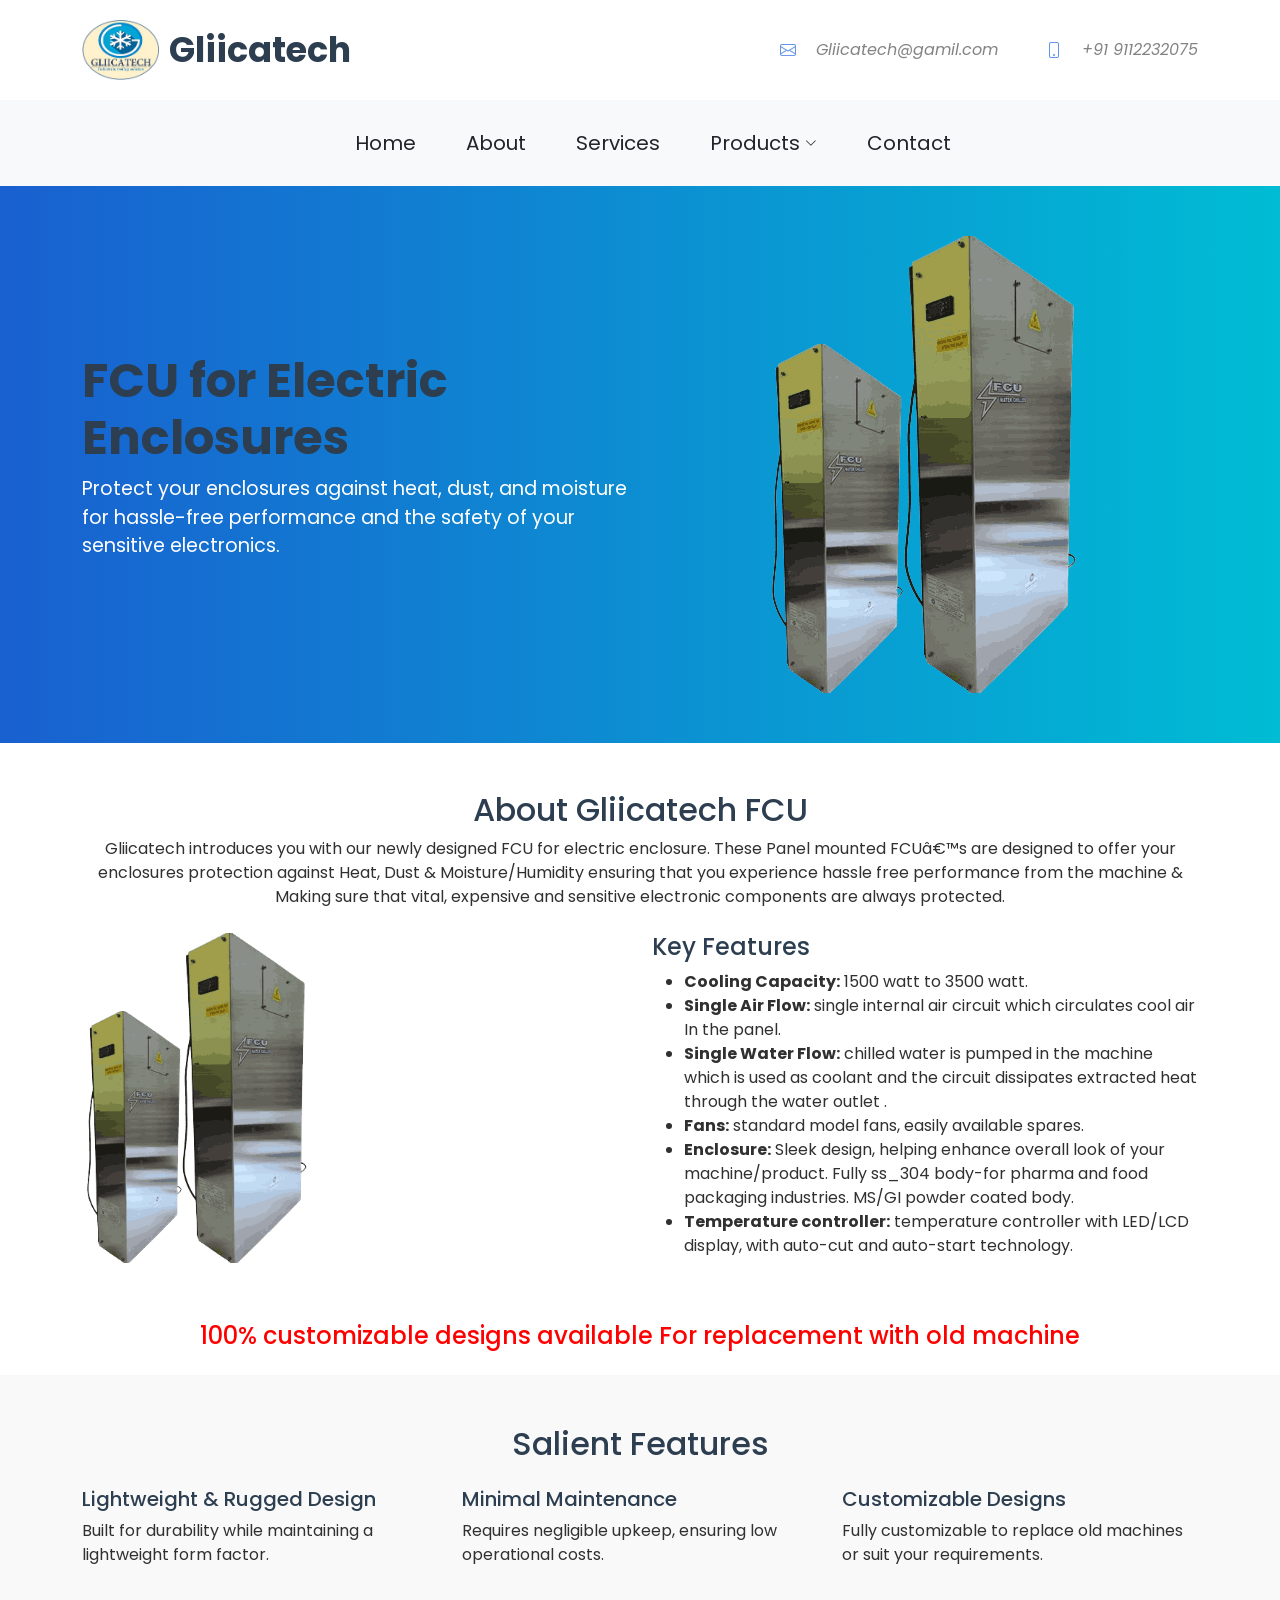
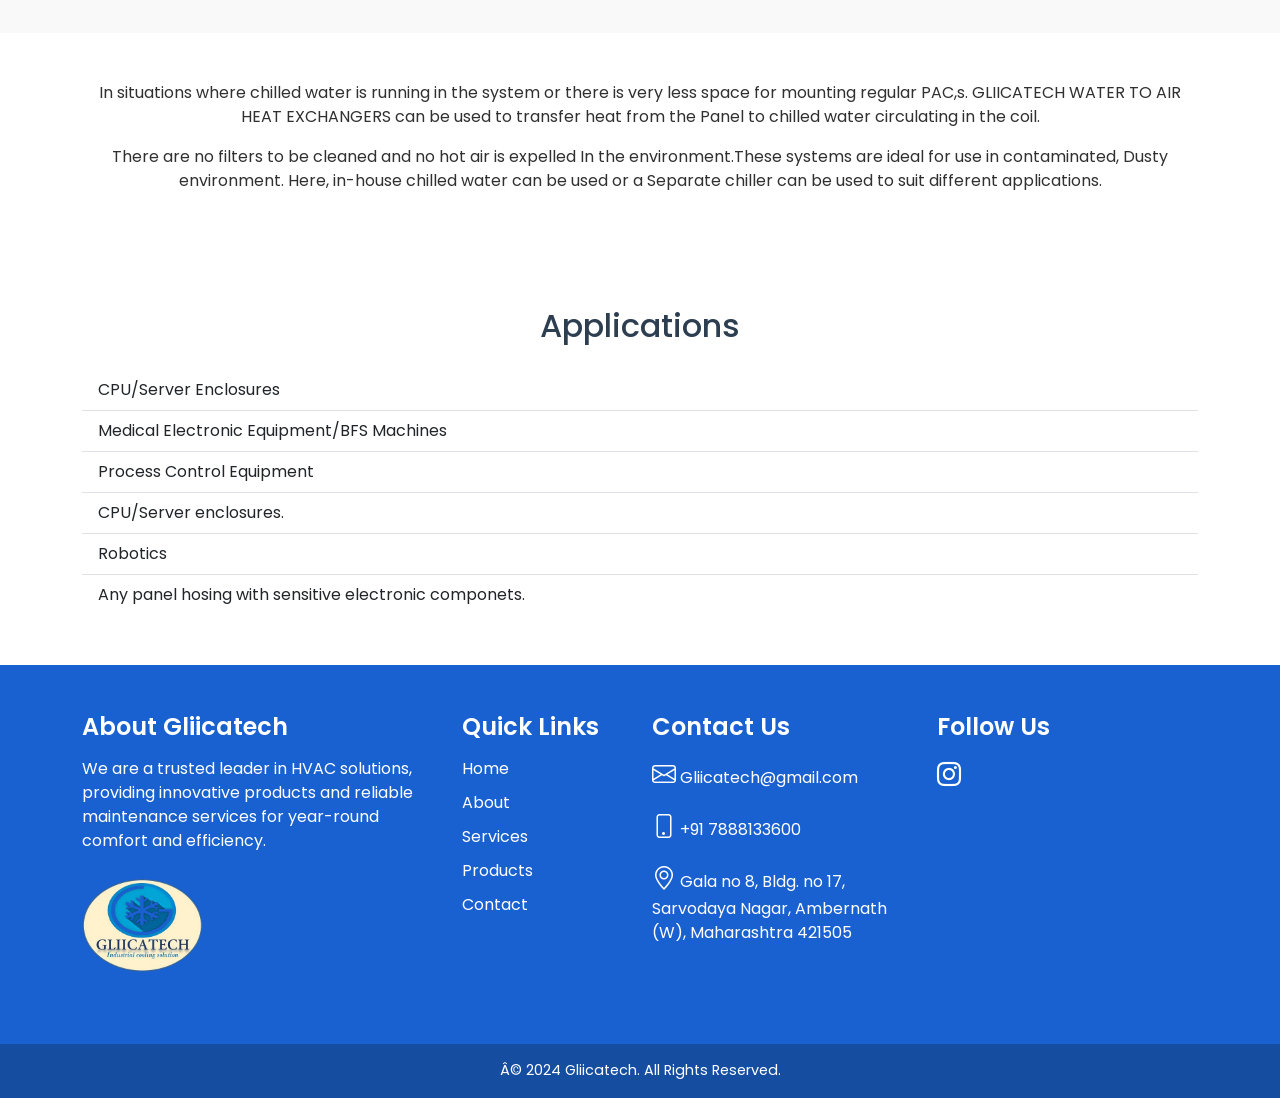
<file: fan-coil-unit.html>
<!DOCTYPE html>
<html lang="en">
  <head>
    <meta name="viewport" content="width=device-width, initial-scale=1.0">
    <meta name="description" content="Detailed insights and solutions by Gliicatechcooling Cooling for industrial cooling, including specialized services like Panel AC repair, Water chiller repair, and premium cooling products.">
    <meta name="keywords" content="Panel AC repair, Water chiller repair, industrial cooling, Gliicatechcooling Cooling, cooling solutions, Panel air conditioners, Panel coolers">
    <meta name="author" content="Gliicatechcooling Cooling">
    <title>Gliicatechcooling Cooling - FUC| Industrial Cooling Solutions</title>
    <meta property="og:title" content="Gliicatechcooling Cooling - FUC Page | Industrial Cooling Solutions">
    <meta property="og:description" content="Explore specialized industrial cooling services and products on Gliicatechcooling Cooling's FUC page. Learn more about Panel AC repair, Water chiller repair, and advanced cooling solutions.">
    <meta property="og:type" content="website">
    <meta property="og:url" content="https://gliicatechcooling.in/fan-coil-unit.html">
    <meta property="og:image" content="https://gliicatechcooling.in/assets/images/fuc-page.png">
    <meta name="twitter:card" content="summary_large_image">
    <meta name="twitter:title" content="Gliicatechcooling Cooling - FUC Page | Industrial Cooling Solutions">
    <meta name="twitter:description" content="Discover the best industrial cooling solutions including Panel AC repair, Water chiller repair, and top-notch cooling products.">
    <meta name="twitter:image" content="https://gliicatechcooling.in/assets/images/fuc-page.png">
    <link rel="canonical" href="https://gliicatechcooling.in/fan-coil-unit.html">
    <link rel="icon" href="assets/img/favicon.ico" type="image/x-icon">
    <link href="assets/img/favicon.ico" rel="apple-touch-icon">
    <link href="https://cdn.jsdelivr.net/npm/bootstrap@5.0.2/dist/css/bootstrap.min.css" rel="stylesheet" integrity="sha384-EVSTQN3/azprG1Anm3QDgpJLIm9Nao0Yz1ztcQTwFspd3yD65VohhpuuCOmLASjC" crossorigin="anonymous">
    <link rel="stylesheet" href="https://cdn.jsdelivr.net/npm/bootstrap-icons@1.11.3/font/bootstrap-icons.min.css">
    <link href="assets/css/style.css" rel="stylesheet">
    <link href="https://cdn.jsdelivr.net/npm/aos@2.3.4/dist/aos.css" rel="stylesheet">
  </head>
<body class="index-page">
  <header id="header" class="header sticky-top">
    <div class="topbar d-flex align-items-center">
      <div class="container d-flex justify-content-center justify-content-md-between">
        <div class="contact-info d-flex align-items-center">
          <a href="index.html?v=2" class="logo d-flex align-items-center">
          <img src="assets/img/logo.png" alt="Gliicatech">
          <h1 class="sitename">Gliicatech</h1>
          </a>
        </div>
        <div class="social-links d-none d-md-flex align-items-center">
          <i class="bi bi-envelope d-flex align-items-center " style="font-size: 1rem; color: cornflowerblue;"><a href="mailto:Gliicatech@gamil.com">Gliicatech@gamil.com</a></i>
          <i class="bi bi-phone d-flex align-items-center ms-5" style="font-size: 1rem; color: cornflowerblue;"><a href="tel:+919112232075">+91 9112232075</a></i>
        </div>
      </div>
    </div>
    <div class="branding d-flex align-items-cente bg-light">
      <div class="container position-relative d-flex align-items-center justify-content-center">
        <nav id="navmenu" class="navmenu">
          <ul>
            <li><a href="index.html#hero" >Home<br></a></li>
            <li><a href="index.html#about">About</a></li>
            <li><a href="index.html#services" >Services</a></li>
            <li class="dropdown "><a href="products.html"><span>Products</span> <i class="bi bi-chevron-down toggle-dropdown "></i></a>
              <ul>
                <li><a href="fan-coil-unit.html?v=2" class="active">FCU</a></li>
                <li><a href="panel-ac.html?v=2">Panel AC</a></li>
              </ul>
            </li>
            <li><a href="index.html#contact">Contact</a></li>
          </ul>
          <i class="mobile-nav-toggle d-xl-none bi bi-list "></i>
        </nav>
      </div>
    </div>
  </header>
    </section>
        <!-- Hero Section -->
        <section class="hero-section">
          <div class="container">
            <div class="row">
              <!-- Banner Text -->
              <div class="col-lg-6 text-center text-lg-start" data-aos="slide-up" data-aos-delay="100">
                <h1>FCU for Electric Enclosures</h1>
                <p>
                  Protect your enclosures against heat, dust, and moisture for hassle-free performance and the safety of your sensitive electronics.
                </p>
              </div>
              <!-- Banner Image -->
              <div class="col-lg-6 text-center" data-aos="zoom-in" data-aos-delay="200" data-aos-duration="600">
                <img src="assets/img/fuc.png" alt="FCU Product Banner">
              </div>
            </div>
          </div>
        </section>
      
        <!-- Product Overview -->
        <section class="container py-5" data-aos="fade-up" data-aos-delay="200">
          <h2 class="text-center">About Gliicatech FCU</h2>
          <p class="text-center">
            Gliicatech introduces you with our newly designed FCU for electric enclosure. These Panel mounted FCU’s are designed to offer your enclosures protection against Heat, Dust & Moisture/Humidity ensuring that you experience hassle free performance from the machine & Making sure that vital, expensive and sensitive electronic components are always protected.
          </p>
          <div class="row mt-4">
            <div class="col-md-6">
              <img src="assets/img/fuc.png" class="img-fluid rounded" style="height: 330px;" alt="FCU Product Image">
            </div>
            <div class="col-md-6">
              <h4>Key Features</h4>
              <ul>
                <li><strong>Cooling Capacity:</strong> 1500 watt to 3500 watt.</li>
                <li><strong>Single Air Flow:</strong> single internal air circuit which circulates cool air In the panel.</li> 
                <li><strong>Single Water Flow:</strong> chilled water is pumped in the machine which is used as coolant and the circuit dissipates extracted heat through the water outlet .</li>
                <li><strong>Fans:</strong> standard model fans, easily available spares.</li>
                <li><strong>Enclosure:</strong> Sleek design, helping enhance overall look of your machine/product. Fully ss_304 body-for pharma and food packaging industries. MS/GI powder coated body.</li>
                <li><strong>Temperature controller:</strong> temperature controller with LED/LCD display, with auto-cut and auto-start technology.</li>
              </ul>
            </div>
          </div>
        </section>
        <h4 class="text-center mb-4" style="color: #ff0000;" data-aos="fade-up" data-aos-delay="100">100% customizable designs available For replacement with old machine</h4>
      
        <!-- Features Section -->
        <section class="features-section" data-aos="fade-up" data-aos-delay="100">
          <div class="container">
            <h2 class="text-center mb-4">Salient Features</h2>
            <div class="row">
              <div class="col-md-4">
                <h5>Lightweight & Rugged Design</h5>
                <p>Built for durability while maintaining a lightweight form factor.</p>
              </div>
              <div class="col-md-4">
                <h5>Minimal Maintenance</h5>
                <p>Requires negligible upkeep, ensuring low operational costs.</p>
              </div>
              <div class="col-md-4">
                <h5>Customizable Designs</h5>
                <p>Fully customizable to replace old machines or suit your requirements.</p>
              </div>
            </div>
          </div>

        </section>
        <div class="container py-5" data-aos="fade-up" data-aos-delay="100">
          <p class="text-center">
            In situations where chilled water is running in the system or there is very less space for mounting regular PAC,s. GLIICATECH WATER TO AIR HEAT EXCHANGERS can be used to transfer heat from the Panel to chilled water circulating in the coil. 
          </p>
          <p class="text-center">There are no filters to be cleaned and no hot air is expelled In the environment.These systems are ideal for use in contaminated, Dusty environment. Here, in-house chilled water can be used or a Separate chiller can be used to suit different applications.</p>
        </div>
      
        <!-- Applications Section -->
        <section class="applications-section" data-aos="fade-up" data-aos-delay="100">
          <div class="container">
            <h2 class="text-center mb-4">Applications</h2>
            <ul class="list-group list-group-flush">
              <li class="list-group-item">CPU/Server Enclosures</li>
              <li class="list-group-item">Medical Electronic Equipment/BFS Machines</li>
              <li class="list-group-item">Process Control Equipment</li>
              <li class="list-group-item">CPU/Server enclosures.</li>
              <li class="list-group-item">Robotics</li>
              <li class="list-group-item">Any panel hosing with sensitive electronic componets.</li>
            </ul>
          </div>
        </section>

    <footer id="footer" class="footer" style="background-color: #1960d0;">
        <div class="container py-5">
          <div class="row">
      
            <div class="col-lg-4 col-md-6 mb-4">
              <h4 class="text-white">About Gliicatech</h4>
              <p>We are a trusted leader in HVAC solutions, providing innovative products and reliable maintenance services for year-round comfort and efficiency.</p>
              <img src="assets/img/logo.png" alt="Gliicatech Logo" style="max-width: 120px; margin-top: 10px;">
            </div>
      
            <div class="col-lg-2 col-md-6 mb-4">
              <h4 class="text-white">Quick Links</h4>
              <ul class="list-unstyled">
                <li><a href="index.html.#hero" class="text-white text-decoration-none">Home</a></li>
                <li><a href="index.html.#about" class="text-white text-decoration-none">About</a></li>
                <li><a href="index.html.#services" class="text-white text-decoration-none">Services</a></li>
                <li><a href="index.html#Product" class="text-white text-decoration-none">Products</a></li>
                <li><a href="index.html#contact" class="text-white text-decoration-none">Contact</a></li>
              </ul>
            </div>
      
            <div class="col-lg-3 col-md-6 mb-4">
              <h4 class="text-white">Contact Us</h4>
              <p><i class="bi bi-envelope"></i> <a href="mailto:Gliicatech@gmail.com" class="text-white text-decoration-none">Gliicatech@gmail.com</a></p>
              <p><i class="bi bi-phone"></i> <a href="tel:+917888133600" class="text-white text-decoration-none">+91 7888133600</a></p>
              <p><i class="bi bi-geo-alt"></i> Gala no 8, Bldg. no 17, Sarvodaya Nagar, Ambernath (W), Maharashtra 421505</p>
            </div>
    
            <div class="col-lg-3 col-md-6 mb-4">
              <h4 class="text-white">Follow Us</h4>
              <div class="d-flex">
                <a href="https://www.instagram.com/gliicatech/profilecard/?igsh=NTFnc2FnbW5icmFr" class="text-white fs-4 me-3"><i class="bi bi-instagram"></i></a>
              </div>
            </div>
          </div>
        </div>
        <div class="text-center py-3" style="background-color: #154ea1;">
          <p class="mb-0">© 2024 Gliicatech. All Rights Reserved.</p>
        </div>
      </footer>
      <script src="https://cdn.jsdelivr.net/npm/bootstrap@5.0.2/dist/js/bootstrap.bundle.min.js" integrity="sha384-MrcW6ZMFYlzcLA8Nl+NtUVF0sA7MsXsP1UyJoMp4YLEuNSfAP+JcXn/tWtIaxVXM" crossorigin="anonymous"></script>
    <script src="assets/js/style.js"></script>
    <script src="https://cdn.jsdelivr.net/npm/aos@2.3.4/dist/aos.js"></script>
    <script>
      // Registering the service worker
      if ('serviceWorker' in navigator) {
          navigator.serviceWorker.register('assets/js/sw.js').then((registration) => {
              console.log('ServiceWorker registered:', registration);
          }).catch((error) => {
              console.log('ServiceWorker registration failed:', error);
          });
      }
    </script>
    </body>
    </html>
</file>
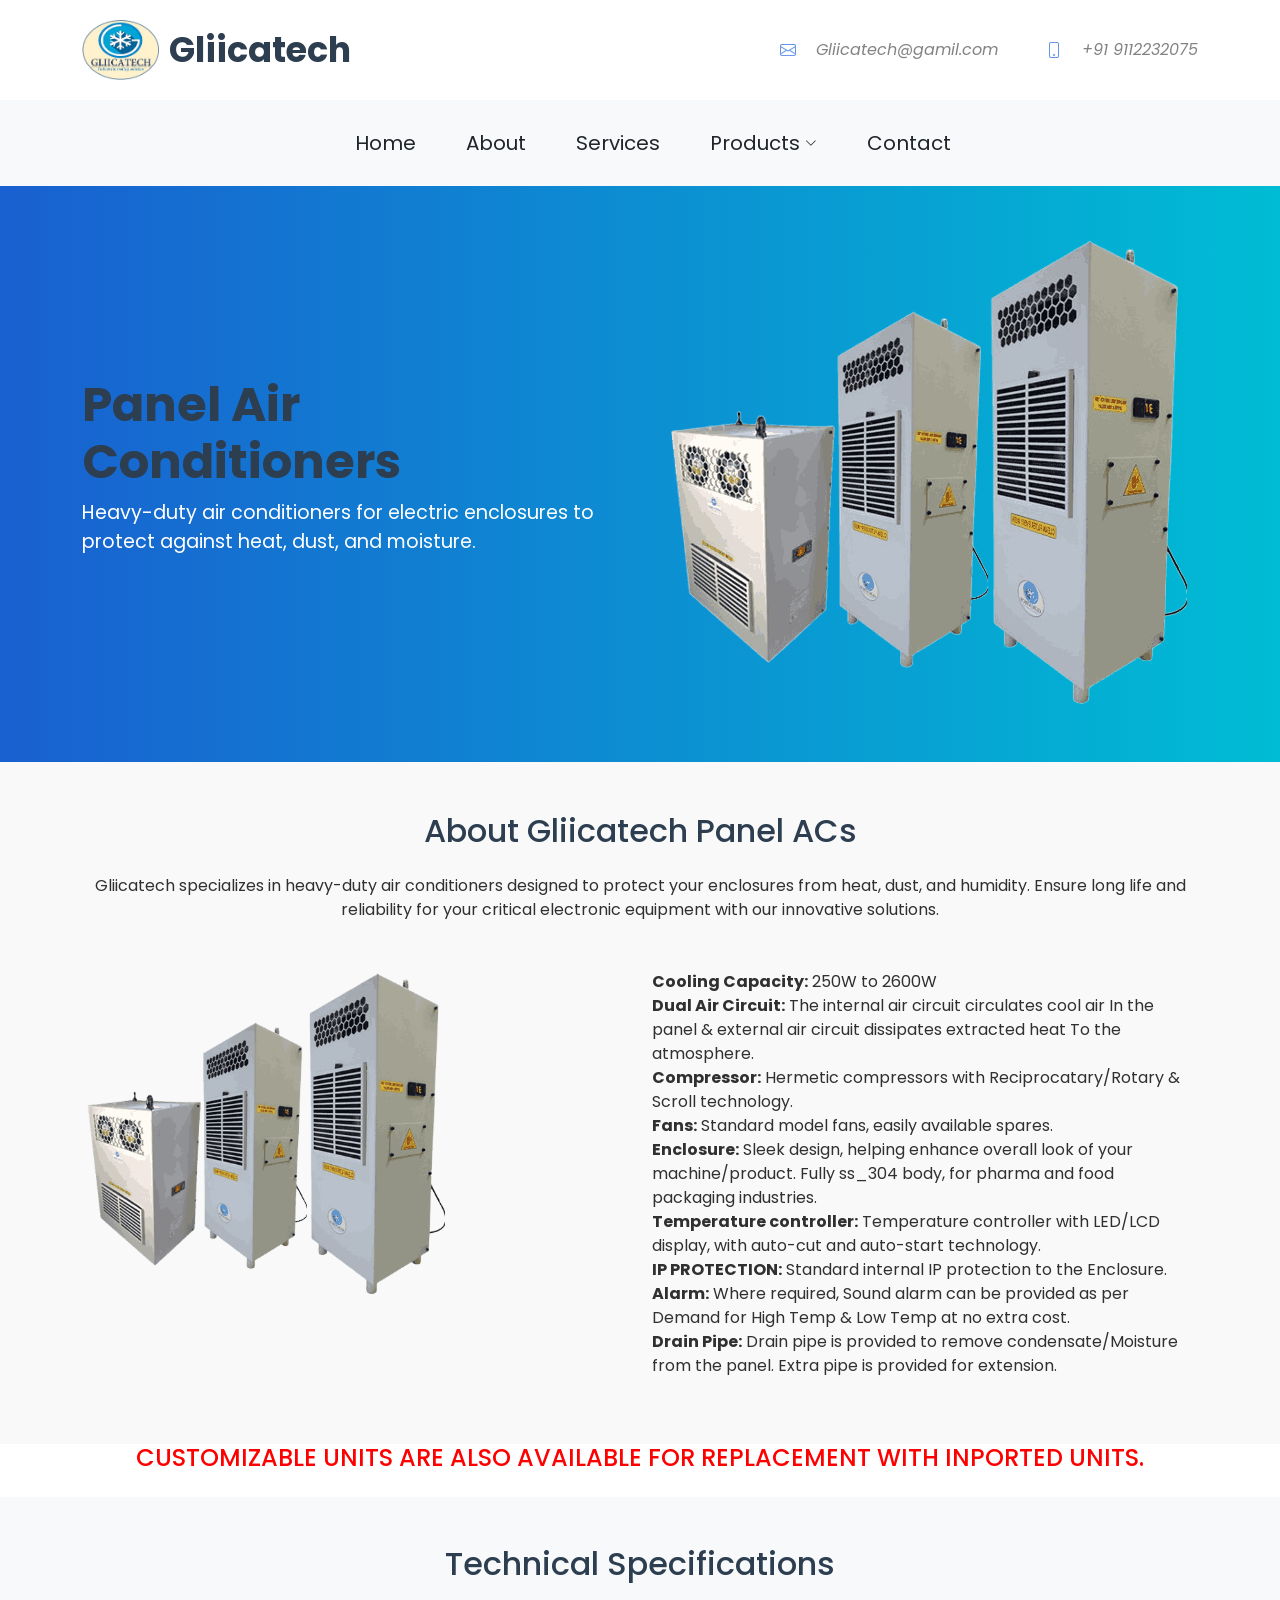
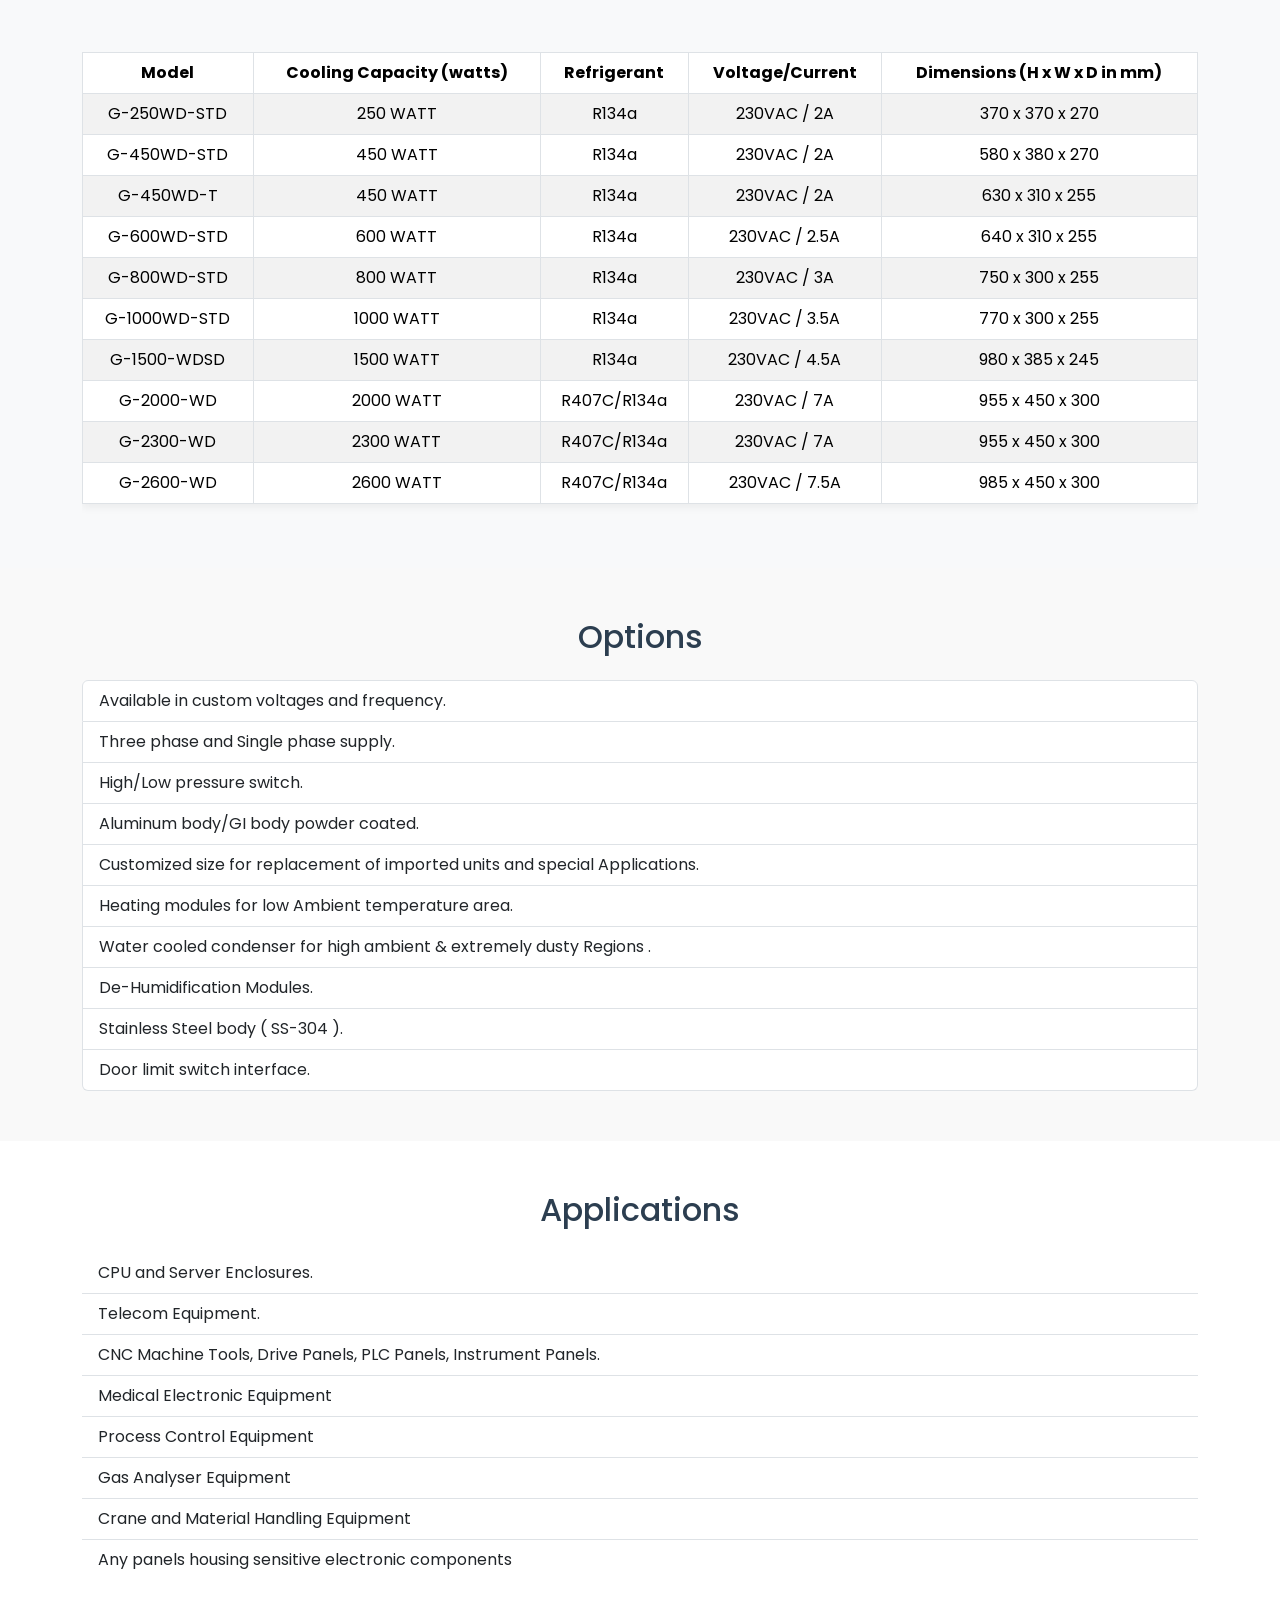
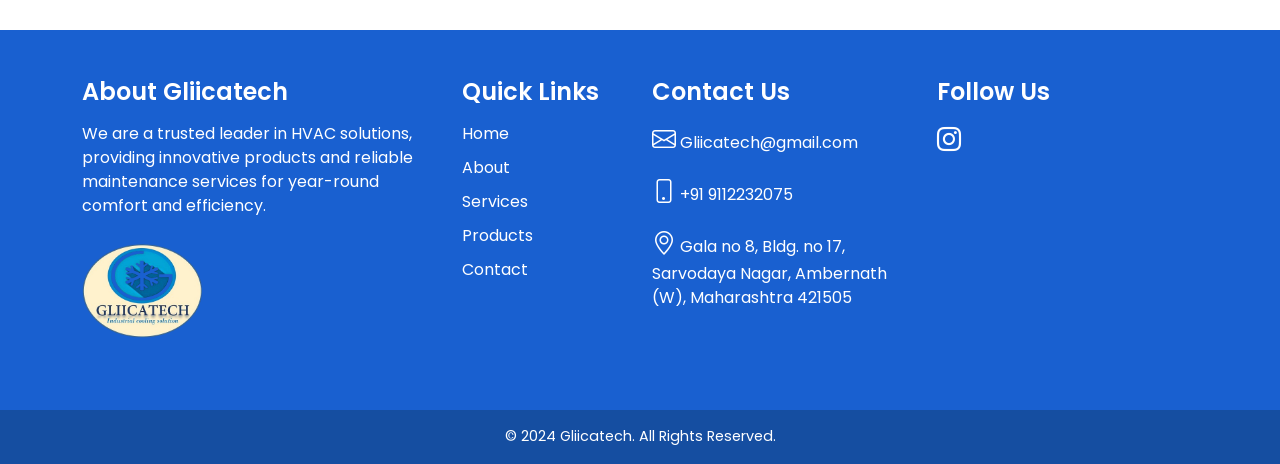
<file: panel-ac.html>
<!DOCTYPE html>
<html lang="en">
  <head>
    <meta charset="UTF-8">
    <meta name="viewport" content="width=device-width, initial-scale=1.0">
    <meta name="description" content="Explore Gliicatechcooling Cooling's premium Panel AC products and expert repair services. Find durable and high-performance Panel AC solutions for all industrial needs.">
    <meta name="keywords" content="Panel AC, Panel AC repair, industrial cooling, Panel air conditioners, cooling solutions, Gliicatechcooling Cooling">
    <meta name="author" content="Gliicatechcooling Cooling">
    <title>Gliicatechcooling Cooling - Panel AC | High-Performance Industrial Cooling</title>
    <meta property="og:title" content="Gliicatechcooling Cooling - Panel AC | High-Performance Industrial Cooling">
    <meta property="og:description" content="Discover reliable and efficient Panel AC solutions from Gliicatechcooling Cooling. Explore our top-notch products and repair services designed for industrial applications.">
    <meta property="og:type" content="website">
    <meta property="og:url" content="https://gliicatechcooling.in/panel-ac.html">
    <meta property="og:image" content="https://gliicatechcooling.in/assets/images/panel-ac.png">
    <meta name="twitter:card" content="summary_large_image">
    <meta name="twitter:title" content="Gliicatechcooling Cooling - Panel AC | High-Performance Industrial Cooling">
    <meta name="twitter:description" content="Reliable and efficient Panel AC products and services from Gliicatechcooling Cooling. Perfect solutions for industrial cooling needs.">
    <meta name="twitter:image" content="https://gliicatechcooling.in/assets/images/panel-ac.png">
    <link rel="canonical" href="https://gliicatechcooling.in/panel-ac.html">
    <link rel="icon" href="https://gliicatechcooling.in/assets/images/favicon.ico" type="image/x-icon">
    <link href="assets/img/favicon.ico" rel="apple-touch-icon">
    <link href="https://cdn.jsdelivr.net/npm/bootstrap@5.0.2/dist/css/bootstrap.min.css" rel="stylesheet" integrity="sha384-EVSTQN3/azprG1Anm3QDgpJLIm9Nao0Yz1ztcQTwFspd3yD65VohhpuuCOmLASjC" crossorigin="anonymous">
    <link rel="stylesheet" href="https://cdn.jsdelivr.net/npm/bootstrap-icons@1.11.3/font/bootstrap-icons.min.css">
    <link href="assets/css/style.css" rel="stylesheet">
    <link href="https://cdn.jsdelivr.net/npm/aos@2.3.4/dist/aos.css" rel="stylesheet">
  </head>
<body class="index-page">
  <header id="header" class="header sticky-top">
    <div class="topbar d-flex align-items-center">
      <div class="container d-flex justify-content-center justify-content-md-between">
        <div class="contact-info d-flex align-items-center">
          <a href="index.html?v=2" class="logo d-flex align-items-center">
          <img src="assets/img/logo.png" alt="Gliicatech">
          <h1 class="sitename">Gliicatech</h1>
          </a>
        </div>
        <div class="social-links d-none d-md-flex align-items-center">
          <i class="bi bi-envelope d-flex align-items-center " style="font-size: 1rem; color: cornflowerblue;"><a href="mailto:Gliicatech@gamil.com">Gliicatech@gamil.com</a></i>
          <i class="bi bi-phone d-flex align-items-center ms-5" style="font-size: 1rem; color: cornflowerblue;"><a href="tel:+919112232075">+91 9112232075</a></i>
        </div>
      </div>
    </div>
    <div class="branding d-flex align-items-cente bg-light">
      <div class="container position-relative d-flex align-items-center justify-content-center">
        <nav id="navmenu" class="navmenu">
          <ul>
            <li><a href="index.html#hero" >Home<br></a></li>
            <li><a href="index.html#about">About</a></li>
            <li><a href="index.html#services" >Services</a></li>
            <li class="dropdown "><a href="products.html"><span>Products</span> <i class="bi bi-chevron-down toggle-dropdown "></i></a>
              <ul>
                <li><a href="fan-coil-unit.html">FCU</a></li>
                <li><a href="panel-ac.html" class="active">Panel AC</a></li>
              </ul>
            </li>
            <li><a href="index.html#contact">Contact</a></li>
          </ul>
          <i class="mobile-nav-toggle d-xl-none bi bi-list "></i>
        </nav>
      </div>
    </div>
  </header>
    </section>
        <!-- Hero Section -->
        <section class="hero-section">
          <div class="container">
            <div class="row">
              <!-- Banner Text -->
              <div class="col-lg-6 text-center text-lg-start" data-aos="slide-up" data-aos-delay="100">
                <h1>Panel Air Conditioners</h1>
                <p>
                  Heavy-duty air conditioners for electric enclosures to protect against heat, dust, and moisture.
                </p>
              </div>
              <!-- Banner Image -->
              <div class="col-lg-6 text-center" data-aos="zoom-in" data-aos-delay="200" data-aos-duration="600">
                <img src="assets/img/panel_ac.png" alt="FCU Product Banner">
              </div>
            </div>
          </div>
        </section>

  <!-- Overview Section -->
  <section class="features-section">
    <div class="container" data-aos="fade-up" data-aos-delay="100">
      <h2 class="text-center mb-4">About Gliicatech Panel ACs</h2>
      <p class="text-center">
        Gliicatech specializes in heavy-duty air conditioners designed to protect your enclosures from heat, dust, and humidity. Ensure long life and reliability for your critical electronic equipment with our innovative solutions.
      </p>
      <div class="row mt-5">
        <div class="col-md-6">
          <img src="assets/img/panel_ac.png" alt="Panel AC Image" class="img-fluid rounded" style="height: 330px;" >
        </div>
        <div class="col-md-6">
          <ul class="list-unstyled">
            <li><strong>Cooling Capacity:</strong> 250W to 2600W</li>
            <li><strong>Dual Air Circuit:</strong> The internal air circuit circulates cool air In the panel & external air circuit dissipates extracted heat To the atmosphere.</li>
            <li><strong>Compressor:</strong> Hermetic compressors with Reciprocatary/Rotary & Scroll technology.</li>
            <li><strong>Fans:</strong> Standard model fans, easily available spares.</li>
            <li><strong>Enclosure:</strong> Sleek design, helping enhance overall look of your machine/product. Fully ss_304 body, for pharma and food packaging industries.</li>
            <li><strong>Temperature controller:</strong> Temperature controller with LED/LCD display, with auto-cut and auto-start technology.</li>
            <li><strong>IP PROTECTION:</strong> Standard internal IP protection to the Enclosure.</li>
            <li><strong>Alarm:</strong> Where required, Sound alarm can be provided as per Demand for High Temp & Low Temp at no extra cost.</li>
            <li><strong>Drain Pipe:</strong> Drain pipe is provided to remove condensate/Moisture from the panel. Extra pipe is provided for extension.</li>
          </ul>
        </div>
      </div>
    </div>
  </section>
<h4 class="text-center mb-4" style="color: #ff0000;" data-aos="fade-up" data-aos-delay="100">CUSTOMIZABLE UNITS ARE ALSO AVAILABLE FOR REPLACEMENT WITH INPORTED UNITS.</h4>
<!-- Table Section -->
<section class="py-5 bg-light">
    <div class="container" data-aos="fade-up" data-aos-delay="200">
        <h2 class="section-title text-center mb-2">Technical Specifications</h2>
        <div class="table-responsive">
            <table class="table table-bordered table-striped table-hover table-custom">
                <thead>
                    <tr class="text-center">
                        <th>Model</th>
                        <th>Cooling Capacity (watts)</th>
                        <th>Refrigerant</th>
                        <th>Voltage/Current</th>
                        <th>Dimensions (H x W x D in mm)</th>
                    </tr>
                </thead>
                <tbody>
                    <tr class="text-center">
                        <td>G-250WD-STD</td>
                        <td>250 WATT</td>
                        <td>R134a</td>
                        <td>230VAC / 2A</td>
                        <td>370 x 370 x 270</td>
                    </tr>
                    <tr class="text-center">
                        <td>G-450WD-STD</td>
                        <td>450 WATT</td>
                        <td>R134a</td>
                        <td>230VAC / 2A</td>
                        <td>580 x 380 x 270</td>
                    </tr>
                    <tr class="text-center">
                        <td>G-450WD-T</td>
                        <td>450 WATT</td>
                        <td>R134a</td>
                        <td>230VAC / 2A</td>
                        <td>630 x 310 x 255</td>
                    </tr>
                    <tr class="text-center">
                        <td>G-600WD-STD</td>
                        <td>600 WATT</td>
                        <td>R134a</td>
                        <td>230VAC / 2.5A</td>
                        <td>640 x 310 x 255</td>
                    </tr>
                    <tr class="text-center">
                        <td>G-800WD-STD</td>
                        <td>800 WATT</td>
                        <td>R134a</td>
                        <td>230VAC / 3A</td>
                        <td>750 x 300 x 255</td>
                    </tr>
                    <tr class="text-center">
                        <td>G-1000WD-STD</td>
                        <td>1000 WATT</td>
                        <td>R134a</td>
                        <td>230VAC / 3.5A</td>
                        <td>770 x 300 x 255</td>
                    </tr>
                    <tr class="text-center">
                        <td>G-1500-WDSD</td>
                        <td>1500 WATT</td>
                        <td>R134a</td>
                        <td>230VAC / 4.5A</td>
                        <td>980 x 385 x 245</td>
                    </tr>
                    <tr class="text-center">
                        <td>G-2000-WD</td>
                        <td>2000 WATT</td>
                        <td>R407C/R134a</td>
                        <td>230VAC / 7A</td>
                        <td>955 x 450 x 300</td>
                    </tr>
                    <tr class="text-center">
                        <td>G-2300-WD</td>
                        <td>2300 WATT</td>
                        <td>R407C/R134a</td>
                        <td>230VAC / 7A</td>
                        <td>955 x 450 x 300</td>
                    </tr>
                    <tr class="text-center">
                        <td>G-2600-WD</td>
                        <td>2600 WATT</td>
                        <td>R407C/R134a</td>
                        <td>230VAC / 7.5A</td>
                        <td>985 x 450 x 300</td>
                    </tr>

                </tbody>
            </table>
        </div>
    </div>
</section>

  <!-- Options Section -->
  <section class="features-section">
    <div class="container" data-aos="fade-up" data-aos-delay="300">
      <h2 class="text-center mb-4">Options</h2>
      <ul class="list-group">
        <li class="list-group-item">Available in custom voltages and frequency.</li>
        <li class="list-group-item">Three phase and Single phase supply.</li>
        <li class="list-group-item">High/Low pressure switch.</li>
        <li class="list-group-item">Aluminum body/GI body powder coated.</li>
        <li class="list-group-item">Customized size for replacement of imported units and special Applications.</li>
        <li class="list-group-item">Heating modules for low Ambient temperature area.</li>
        <li class="list-group-item">Water cooled condenser for high ambient & extremely dusty Regions .</li>
        <li class="list-group-item">De-Humidification Modules.</li>
        <li class="list-group-item">Stainless Steel body ( SS-304 ).</li>
        <li class="list-group-item">Door limit switch interface.</li>
      </ul>
    </div>
  </section>

  <!-- Applications Section -->
  <section class="applications-section" data-aos="fade-up" data-aos-delay="300">
    <div class="container">
      <h2 class="text-center mb-4">Applications</h2>
      <ul class="list-group list-group-flush">
        <li class="list-group-item">CPU and Server Enclosures.</li>
        <li class="list-group-item">Telecom Equipment.</li>
        <li class="list-group-item">CNC Machine Tools, Drive Panels, PLC Panels, Instrument Panels.</li>
        <li class="list-group-item">Medical Electronic Equipment</li>
        <li class="list-group-item">Process Control Equipment</li>
        <li class="list-group-item">Gas Analyser Equipment</li>
        <li class="list-group-item">Crane and Material Handling Equipment</li>
        <li class="list-group-item">Any panels housing sensitive electronic components</li>
      </ul>
    </div>
  </section>
  <footer id="footer" class="footer" style="background-color: #1960d0;">
    <div class="container py-5" data-aos="fade-up" data-aos-delay="300">
      <div class="row">
  
        <div class="col-lg-4 col-md-6 mb-4">
          <h4 class="text-white">About Gliicatech</h4>
          <p>We are a trusted leader in HVAC solutions, providing innovative products and reliable maintenance services for year-round comfort and efficiency.</p>
          <img src="assets/img/logo.png" alt="Gliicatech Logo" style="max-width: 120px; margin-top: 10px;">
        </div>
  
        <div class="col-lg-2 col-md-6 mb-4">
          <h4 class="text-white">Quick Links</h4>
          <ul class="list-unstyled">
            <li><a href="index.html.#hero" class="text-white text-decoration-none">Home</a></li>
                <li><a href="index.html.#about" class="text-white text-decoration-none">About</a></li>
                <li><a href="index.html.#services" class="text-white text-decoration-none">Services</a></li>
                <li><a href="index.html#Product" class="text-white text-decoration-none">Products</a></li>
                <li><a href="index.html#contact" class="text-white text-decoration-none">Contact</a></li>
          </ul>
        </div>
  
        <div class="col-lg-3 col-md-6 mb-4">
          <h4 class="text-white">Contact Us</h4>
          <p><i class="bi bi-envelope"></i> <a href="mailto:Gliicatech@gmail.com" class="text-white text-decoration-none">Gliicatech@gmail.com</a></p>
          <p><i class="bi bi-phone"></i> <a href="tel:+919112232075" class="text-white text-decoration-none">+91 9112232075</a></p>
          <p><i class="bi bi-geo-alt"></i> Gala no 8, Bldg. no 17, Sarvodaya Nagar, Ambernath (W), Maharashtra 421505</p>
        </div>

        <div class="col-lg-3 col-md-6 mb-4">
          <h4 class="text-white">Follow Us</h4>
          <div class="d-flex">
            <a href="https://www.instagram.com/gliicatech/profilecard/?igsh=NTFnc2FnbW5icmFr" class="text-white fs-4 me-3"><i class="bi bi-instagram"></i></a>
          </div>
        </div>
      </div>
    </div>
    <div class="text-center py-3" style="background-color: #154ea1;">
      <p class="mb-0">© 2024 Gliicatech. All Rights Reserved.</p>
    </div>
  </footer>
  <script src="https://cdn.jsdelivr.net/npm/bootstrap@5.0.2/dist/js/bootstrap.bundle.min.js" integrity="sha384-MrcW6ZMFYlzcLA8Nl+NtUVF0sA7MsXsP1UyJoMp4YLEuNSfAP+JcXn/tWtIaxVXM" crossorigin="anonymous"></script>
<script src="assets/js/style.js"></script>
<script src="https://cdn.jsdelivr.net/npm/aos@2.3.4/dist/aos.js"></script>
<script>
  // Registering the service worker
  if ('serviceWorker' in navigator) {
      navigator.serviceWorker.register('assets/js/sw.js').then((registration) => {
          console.log('ServiceWorker registered:', registration);
      }).catch((error) => {
          console.log('ServiceWorker registration failed:', error);
      });
  }
</script>
</body>
</html>
</file>
<file: assets/css/style.css>
@import url('https://fonts.googleapis.com/css2?family=Poppins:ital,wght@0,300;0,400;0,500;0,600;0,700;0,800;1,300;1,400;1,500;1,600;1,700;1,800&display=swap');
@import url("https://cdn.jsdelivr.net/npm/bootstrap-icons@1.9.1/font/bootstrap-icons.css");

:root { 
  --background-color: #ffffff; 
  --default-color: #313030; 
  --heading-color: #2c3e50; 
  --accent-color: #1960d0; 
  --surface-color: #ffffff;
  --contrast-color: #ffffff;
  --nav-color: #212529;
  --nav-hover-color: #1960d0;
  --nav-mobile-background-color: #ffffff; 
  --nav-dropdown-background-color: #ffffff;  
  --nav-dropdown-hover-color: #1960d0;
  --transition: all 0.3s cubic-bezier(0.4, 0, 0.2, 1);
  --shadow-sm: 0 2px 8px rgba(0,0,0,0.05);
  --shadow-md: 0 10px 30px rgba(0,0,0,0.08);
} 

:root {
  scroll-behavior: smooth;
}

body {
  color: var(--default-color);
  background-color: var(--background-color);
  font-family: "Poppins", sans-serif;
}

a {
  color: var(--accent-color);
  text-decoration: none;
  transition: 0.3s;
}

a:hover {
  color: color-mix(in srgb, var(--accent-color), transparent 25%);
  text-decoration: none;
}

h1,
h2,
h3,
h4,
h5,
h6 {
  color: var(--heading-color);
  font-family: var(--heading-font);
}

.header {
  color: var(--default-color);
  transition: all 0.5s;
  z-index: 997;
  background-color: var(--background-color);
}

.header .topbar {
  background-color: var(--background-color);
  height: 100px;
  padding: 0;
  font-size: 14px;
  transition: all 0.5s;
}

.header .topbar .contact-info i {
  font-style: normal;
  color: var(--accent-color);
}

.header .topbar .contact-info i a,
.header .topbar .contact-info i span {
  padding-left: 5px;
  color: var(--default-color);
}

@media (max-width: 575px) {

  .header .topbar .contact-info i a,
  .header .topbar .contact-info i span {
    font-size: 13px;
  }
}

.header .topbar .contact-info i a {
  line-height: 0;
  transition: 0.3s;
}

.header .topbar .contact-info i a:hover {
  color: var(--accent-color);
  text-decoration: underline;
}

.header .topbar .social-links a {
  color: color-mix(in srgb, var(--default-color), transparent 40%);
  line-height: 0;
  transition: 0.3s;
  margin-left: 20px;
}

.header .topbar .social-links a:hover {
  color: var(--accent-color);
}

.header .branding {
  background-color: var(--background-color);
  min-height: 60px;
  padding: 10px 0;
}

.header .logo {
  line-height: 1;
}

.header .logo img {
  max-height: 60px;
  margin-right: 10px;
}

.header .logo h1 {
  font-size: 35px;
  margin: 0;
  font-weight: 700;
  color: var(--heading-color);
}

.scrolled .header {
  box-shadow: 0px 0 18px rgba(0, 0, 0, 0.1);
}

.scrolled .header .topbar {
  height: 0;
  visibility: hidden;
  overflow: hidden;
}


@media (min-width: 1200px) {
  .navmenu {
    padding: 0;
  }

  .navmenu ul {
    margin: 0;
    padding: 0;
    display: flex;
    list-style: none;
    align-items: center;
  }

  .navmenu li {
    position: relative;
  }

  .navmenu a,
  .navmenu a:focus {
    color: var(--nav-color);
    padding: 18px 25px;
    font-size: 20px;
    font-family: var(--nav-font);
    font-weight: 400;
    display: flex;
    align-items: center;
    justify-content: space-between;
    white-space: nowrap;
    transition: 0.3s;
  }

  .navmenu a i,
  .navmenu a:focus i {
    font-size: 12px;
    line-height: 0;
    margin-left: 5px;
    transition: 0.3s;
  }

  .navmenu li:last-child a {
    padding-right: 0;
  }

  .navmenu li:hover>a,
  .navmenu .active,
  .navmenu .active:focus {
    color: var(--nav-hover-color);
  }

  .navmenu .dropdown ul {
    margin: 0;
    padding: 10px 0;
    background: var(--nav-dropdown-background-color);
    display: block;
    position: absolute;
    visibility: hidden;
    left: 14px;
    top: 130%;
    opacity: 0;
    transition: 0.3s;
    border-radius: 4px;
    z-index: 99;
    box-shadow: 0px 0px 30px rgba(0, 0, 0, 0.1);
  }

  .navmenu .dropdown ul li {
    min-width: 200px;
  }

  .navmenu .dropdown ul a {
    padding: 10px 20px;
    font-size: 15px;
    text-transform: none;
    color: var(--nav-dropdown-color);
  }

  .navmenu .dropdown ul a i {
    font-size: 12px;
  }

  .navmenu .dropdown ul a:hover,
  .navmenu .dropdown ul .active:hover,
  .navmenu .dropdown ul li:hover>a {
    color: var(--nav-dropdown-hover-color);
  }

  .navmenu .dropdown:hover>ul {
    opacity: 1;
    top: 100%;
    visibility: visible;
  }

  .navmenu .dropdown .dropdown ul {
    top: 0;
    left: -90%;
    visibility: hidden;
  }

  .navmenu .dropdown .dropdown:hover>ul {
    opacity: 1;
    top: 0;
    left: -100%;
    visibility: visible;
  }
  .navmenu .dropdown .dropdown-active {
    display: block; /* Show dropdown */
    visibility: visible;
    opacity: 1;
    padding: 10px 0; /* Add spacing */
  }
}

/* Navmenu - Mobile */
@media (max-width: 1199px) {
  .mobile-nav-toggle {
    color: var(--nav-color);
    font-size: 28px;
    line-height: 0;
    margin-right: 10px;
    cursor: pointer;
    transition: color 0.3s;
  }

  .navmenu {
    padding: 0;
    z-index: 9997;
  }

  .navmenu ul {
    display: none;
    list-style: none;
    position: absolute;
    inset: 60px 20px 20px 20px;
    padding: 10px 0;
    margin: 0;
    border-radius: 6px;
    background-color: var(--nav-mobile-background-color);
    overflow-y: auto;
    transition: 0.3s;
    z-index: 9998;
    box-shadow: 0px 0px 30px rgba(0, 0, 0, 0.1);
  }

  .navmenu a,
  .navmenu a:focus {
    color: var(--nav-dropdown-color);
    padding: 10px 20px;
    font-family: var(--nav-font);
    font-size: 17px;
    font-weight: 500;
    display: flex;
    align-items: center;
    justify-content: space-between;
    white-space: nowrap;
    transition: 0.3s;
  }

  .navmenu a i,
  .navmenu a:focus i {
    font-size: 12px;
    line-height: 0;
    margin-left: 5px;
    width: 30px;
    height: 30px;
    display: flex;
    align-items: center;
    justify-content: center;
    border-radius: 50%;
    transition: 0.3s;
    background-color: color-mix(in srgb, var(--accent-color), transparent 90%);
  }

  .navmenu a i:hover,
  .navmenu a:focus i:hover {
    background-color: var(--accent-color);
    color: var(--contrast-color);
  }

  .navmenu a:hover,
  .navmenu .active,
  .navmenu .active:focus {
    color: var(--nav-dropdown-hover-color);
  }

  .navmenu .active i,
  .navmenu .active:focus i {
    background-color: var(--accent-color);
    color: var(--contrast-color);
    transform: rotate(180deg);
  }

  .navmenu .dropdown ul {
    position: static;
    display: none;
    z-index: 99;
    padding: 10px 0;
    margin: 10px 20px;
    background-color: var(--nav-dropdown-background-color);
    border: 1px solid color-mix(in srgb, var(--default-color), transparent 90%);
    box-shadow: none;
    transition: all 0.5s ease-in-out;
  }

  .navmenu .dropdown ul ul {
    background-color: rgba(33, 37, 41, 0.1);
  }

  .navmenu .dropdown>.dropdown-active {
    display: block;
    background-color: rgba(33, 37, 41, 0.03);
  }

  .mobile-nav-active {
    
    overflow: hidden;
  }
  

  .mobile-nav-active .mobile-nav-toggle {
    color: #fff;
    position: absolute;
    font-size: 32px;
    top: 15px;
    right: 15px;
    margin-right: 0;
    z-index: 9999;
  }

  .mobile-nav-active .navmenu {
    position: fixed;
    overflow: hidden;
    inset: 0;
    background: rgba(33, 37, 41, 0.8);
    transition: 0.3s;
  }

  .mobile-nav-active .navmenu>ul {
    display: block;
  }
}

/*--------------------------------------------------------------
# Global Footer
--------------------------------------------------------------*/
.footer {
  color: #ffffff;
}

.footer h4 {
  font-size: 1.5rem;
  margin-bottom: 15px;
  font-weight: 600;
}

.footer a {
  color: #ffffff;
  transition: color 0.3s ease;
}

.footer a:hover {
  color: #ffeb3b;
  text-decoration: underline;
}

.footer .bi {
  font-size: 1.5rem;
}

.footer .text-center {
  background-color: #154ea1; /* Darker shade for contrast */
  color: #ffffff;
  font-size: 0.9rem;
}

.footer ul {
  list-style: none;
  padding: 0;
}

.footer ul li {
  margin-bottom: 10px;
}

/*--------------------------------------------------------------
# Map
--------------------------------------------------------------*/

.map-section {
  background-color: #f9f9f9;
  padding: 60px 0;
}

.map-section h2 {
  font-size: 2rem;
  font-weight: 600;
  margin-bottom: 20px;
  color: #000000;
}

.map-container {
  box-shadow: 0 4px 6px rgba(0, 0, 0, 0.1);
  border-radius: 10px;
  overflow: hidden;
}



/*--------------------------------------------------------------
# Disable aos animation delay on mobile devices
--------------------------------------------------------------*/
@media screen and (max-width: 768px) {
  [data-aos-delay] {
    transition-delay: 0 !important;
  }
}

/*--------------------------------------------------------------
# Global Sections
--------------------------------------------------------------*/
section,
.section {
  color: var(--default-color);
  background-color: var(--background-color);
  padding: 60px 0;
  scroll-margin-top: 118px;
  overflow: clip;
}

@media (max-width: 1199px) {

  section,
  .section {
    scroll-margin-top: 100px;
  }
}

/*--------------------------------------------------------------
# Global Section Titles
--------------------------------------------------------------*/
.section-title {
  text-align: center;
  padding-bottom: 60px;
  position: relative;
}

.section-title h2 {
  font-size: 32px;
  font-weight: 700;
  margin-bottom: 15px;
}

.section-title p {
  margin-bottom: 0;
}


/*--------------------------------------------------------------
# About Section
--------------------------------------------------------------*/
.about .content h3 {
  font-size: 2rem;
  font-weight: 700;
}

.about .content ul {
  list-style: none;
  padding: 0;
}

.about .content ul li {
  display: flex;
  align-items: flex-start;
  margin-top: 40px;
}

.about .content ul i {
  flex-shrink: 0;
  font-size: 48px;
  color: var(--accent-color);
  margin-right: 20px;
  line-height: 0;
}

.about .content ul h5 {
  font-size: 18px;
  font-weight: 700;
}

.about .content ul p {
  font-size: 15px;
}

.about .content p:last-child {
  margin-bottom: 0;
}

.about .pulsating-play-btn {
  position: absolute;
  left: calc(50% - 47px);
  top: calc(50% - 47px);
}


/*--------------------------------------------------------------
# Services Section
--------------------------------------------------------------*/
.services .service-item {
  background-color: var(--surface-color);
  padding: 50px 30px;
  margin-top: 36px;
  transition: all ease-in-out 0.3s;
  position: relative;
  border: 1px solid color-mix(in srgb, var(--default-color), transparent 85%);
  text-align: center;
}

.services .service-item .icon {
  background: var(--accent-color);
  color: var(--contrast-color);
  margin: 0;
  width: 72px;
  height: 72px;
  border-radius: 50px;
  display: flex;
  align-items: center;
  justify-content: center;
  margin-bottom: 20px;
  font-size: 28px;
  transition: ease-in-out 0.3s;
  position: absolute;
  top: -36px;
  left: calc(50% - 36px);
  border: 6px solid var(--background-color);
}

.services .service-item h3 {
  font-weight: 700;
  margin: 10px 0 15px 0;
  font-size: 22px;
  transition: ease-in-out 0.3s;
}

.services .service-item p {
  line-height: 24px;
  font-size: 14px;
  margin-bottom: 0;
}

.services .service-item:hover {
  background: var(--background-color);
}

.services .service-item:hover h3 {
  color: var(--accent-color);
}

.services .service-item:hover .icon {
  background: var(--surface-color);
  border: 2px solid var(--accent-color);
}

.services .service-item:hover .icon i {
  color: var(--accent-color);
}

/*--------------------------------------------------------------
# Contact Section
--------------------------------------------------------------*/
.contact .info-item {
  box-shadow: 0px 0px 20px rgba(0, 0, 0, 0.1);
  padding: 20px 30px;
}

.contact .info-item .icon {
  color: var(--contrast-color);
  background-color: var(--accent-color);
  width: 56px;
  height: 56px;
  font-size: 24px;
  display: flex;
  justify-content: center;
  align-items: center;
  transition: all 0.3s ease-in-out;
  border-radius: 50%;
  margin-right: 15px;
}

.contact .info-item h3 {
  font-size: 18px;
  font-weight: 700;
  margin: 0 0 2px 0;
}

.contact .info-item p {
  padding: 0;
  margin-bottom: 0;
  font-size: 14px;
}

.contact .info-item .social-links a {
  font-size: 24px;
  display: inline-block;
  line-height: 1;
  margin: 4px 6px 0 0;
  transition: 0.3s;
  color: color-mix(in srgb, var(--default-color), transparent 50%);
}

.contact .info-item .social-links a:hover {
  color: var(--accent-color);
}


/*--------------------------------------------------------------
# Contact Form
--------------------------------------------------------------*/
.contact form {
  background: #fff;
  border-radius: 8px;
  box-shadow: 0px 4px 10px rgba(0, 0, 0, 0.1);
  padding: 30px;
}

.contact form .form-label {
  font-size: 14px;
  font-weight: 600;
  color: #333;
}

.contact form .form-control {
  border-radius: 6px;
  border: 1px solid #ddd;
  padding: 10px 15px;
  font-size: 14px;
  color: #666;
  transition: border-color 0.3s, box-shadow 0.3s;
}

.contact form .form-control:focus {
  border-color: #1960d0;
  box-shadow: 0 0 5px rgba(25, 96, 208, 0.2);
}

.contact form textarea {
  resize: none;
}

.contact form button {
  background: #1960d0;
  color: #fff;
  padding: 12px 20px;
  font-size: 16px;
  font-weight: 600;
  border: none;
  border-radius: 6px;
  transition: background 0.3s, transform 0.3s;
}

.contact form button:hover {
  background: #f39c12;
  transform: translateY(-2px);
}

.contact form button:focus {
  outline: none;
  box-shadow: 0 0 5px rgba(25, 96, 208, 0.4);
}

@media (max-width: 768px) {
  .contact .info-item {
    flex-direction: column;
    text-align: center;
  }

  .contact .info-item i {
    font-size: 28px;
  }

  .contact form {
    padding: 20px;
  }

  .contact form button {
    width: 100%;
  }
}
/* FCU product */

.hero-section {
  background: linear-gradient(to right, #1960d0, #00bcd4);
  color: white;
  padding: 50px 0;
}
.hero-section .row {
  align-items: center;
}
.hero-section h1 {
  font-size: 3rem;
  font-weight: bold;
}
.hero-section p {
  font-size: 1.2rem;
}
.hero-section img {
  max-width: 100%;
  height: auto;
  border-radius: 10px;
}
.features-section {
  background-color: #f9f9f9;
  padding: 50px 0;
}
.features-section h2, .applications-section h2 {
  color: var(--heading-color);
}
.applications-section {
  padding: 50px 0;
}
.navmenu a {
  position: relative;
}
.navmenu a::after {
  content: "";
  position: absolute;
  width: 0;
  height: 2px;
  bottom: 10px;
  left: 20px;
  background-color: var(--accent-color);
  transition: 0.3s;
}
.navmenu a.active::after {
  width: 30px; /* Underline appears only on active links */
}
/* Premium Table Styling */
.table-custom {
  border: 1px solid #dee2e6;
  box-shadow: 0 4px 8px rgba(0,0,0,0.05);
}

.table-custom thead {
  background-color: #1960d0; /* Brand Blue */
  color: white;
}

/* Call-to-action refinement */
.custom-highlight {
  color: #b02a37; 
  background: #fff5f5;
  padding: 10px;
  border-radius: 4px;
  border-left: 5px solid #b02a37;
}
.client-slider-wrapper {
    position: relative;
    width: 100%;
    overflow: hidden;
    padding: 20px 0;
    mask-image: linear-gradient(to right, transparent, black 10%, black 90%, transparent);
}

.client-track {
    display: flex;
    width: calc(250px * 20); /* Matches (width of slide * total number of slides) */
    animation: scroll 40s linear infinite;
}

.client-slide {
    width: 250px;
    height: 100px;
    display: flex;
    align-items: center;
    justify-content: center;
    padding: 0 40px;
}

.client-slide img {
    max-width: 150px;
    filter: grayscale(100%); /* Makes it professional gray */
    opacity: 0.6;
    transition: 0.3s;
}

.client-slide img:hover {
    filter: grayscale(0%);
    opacity: 1;
}

/* Keyframe for continuous moving */
@keyframes scroll {
    0% { transform: translateX(0); }
    100% { transform: translateX(calc(-250px * 10)); } /* Halfway through the duplicated set */
}

/* Mobile Adjustments */
@media (max-width: 768px) {
    .slide {
        padding: 0 20px;
    }
    .client-track {
        width: calc(150px * 20);
    }
    @keyframes scroll {
        100% { transform: translateX(calc(-150px * 10)); }
    }
}
</file>
